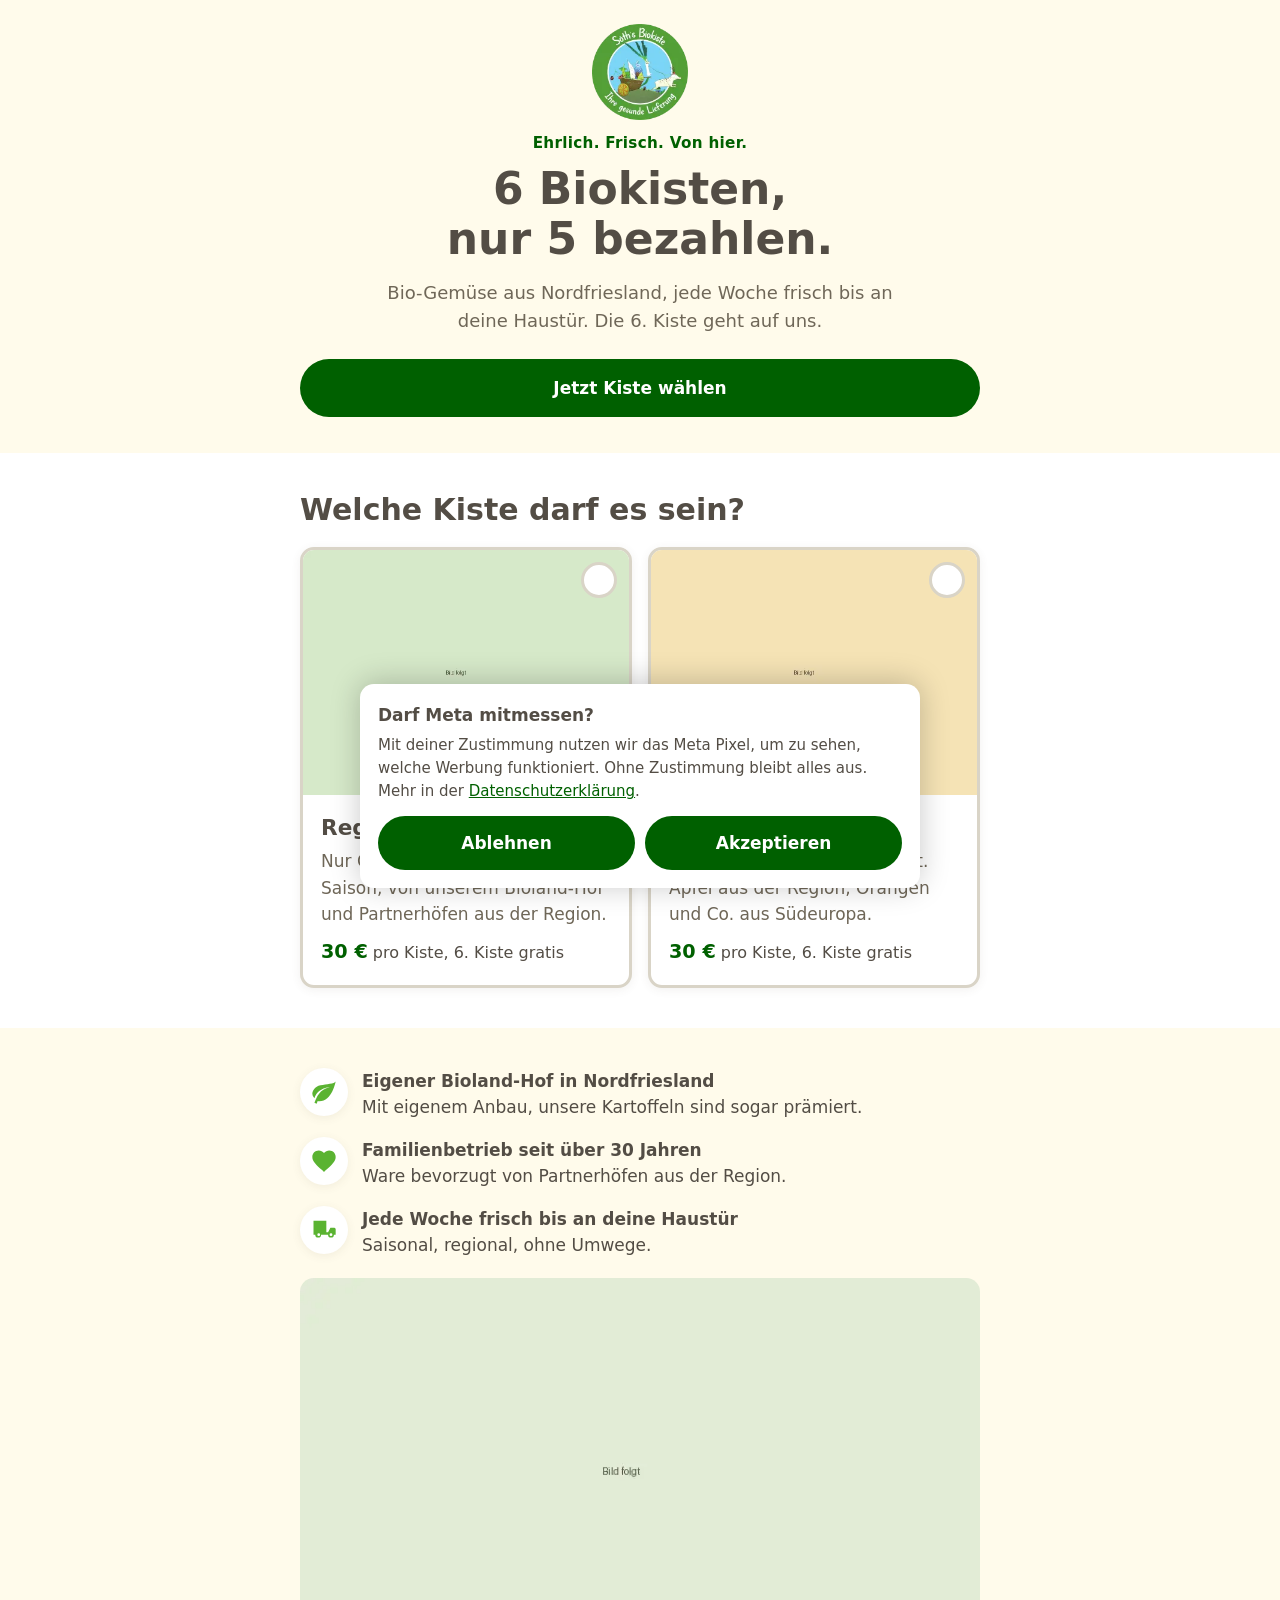
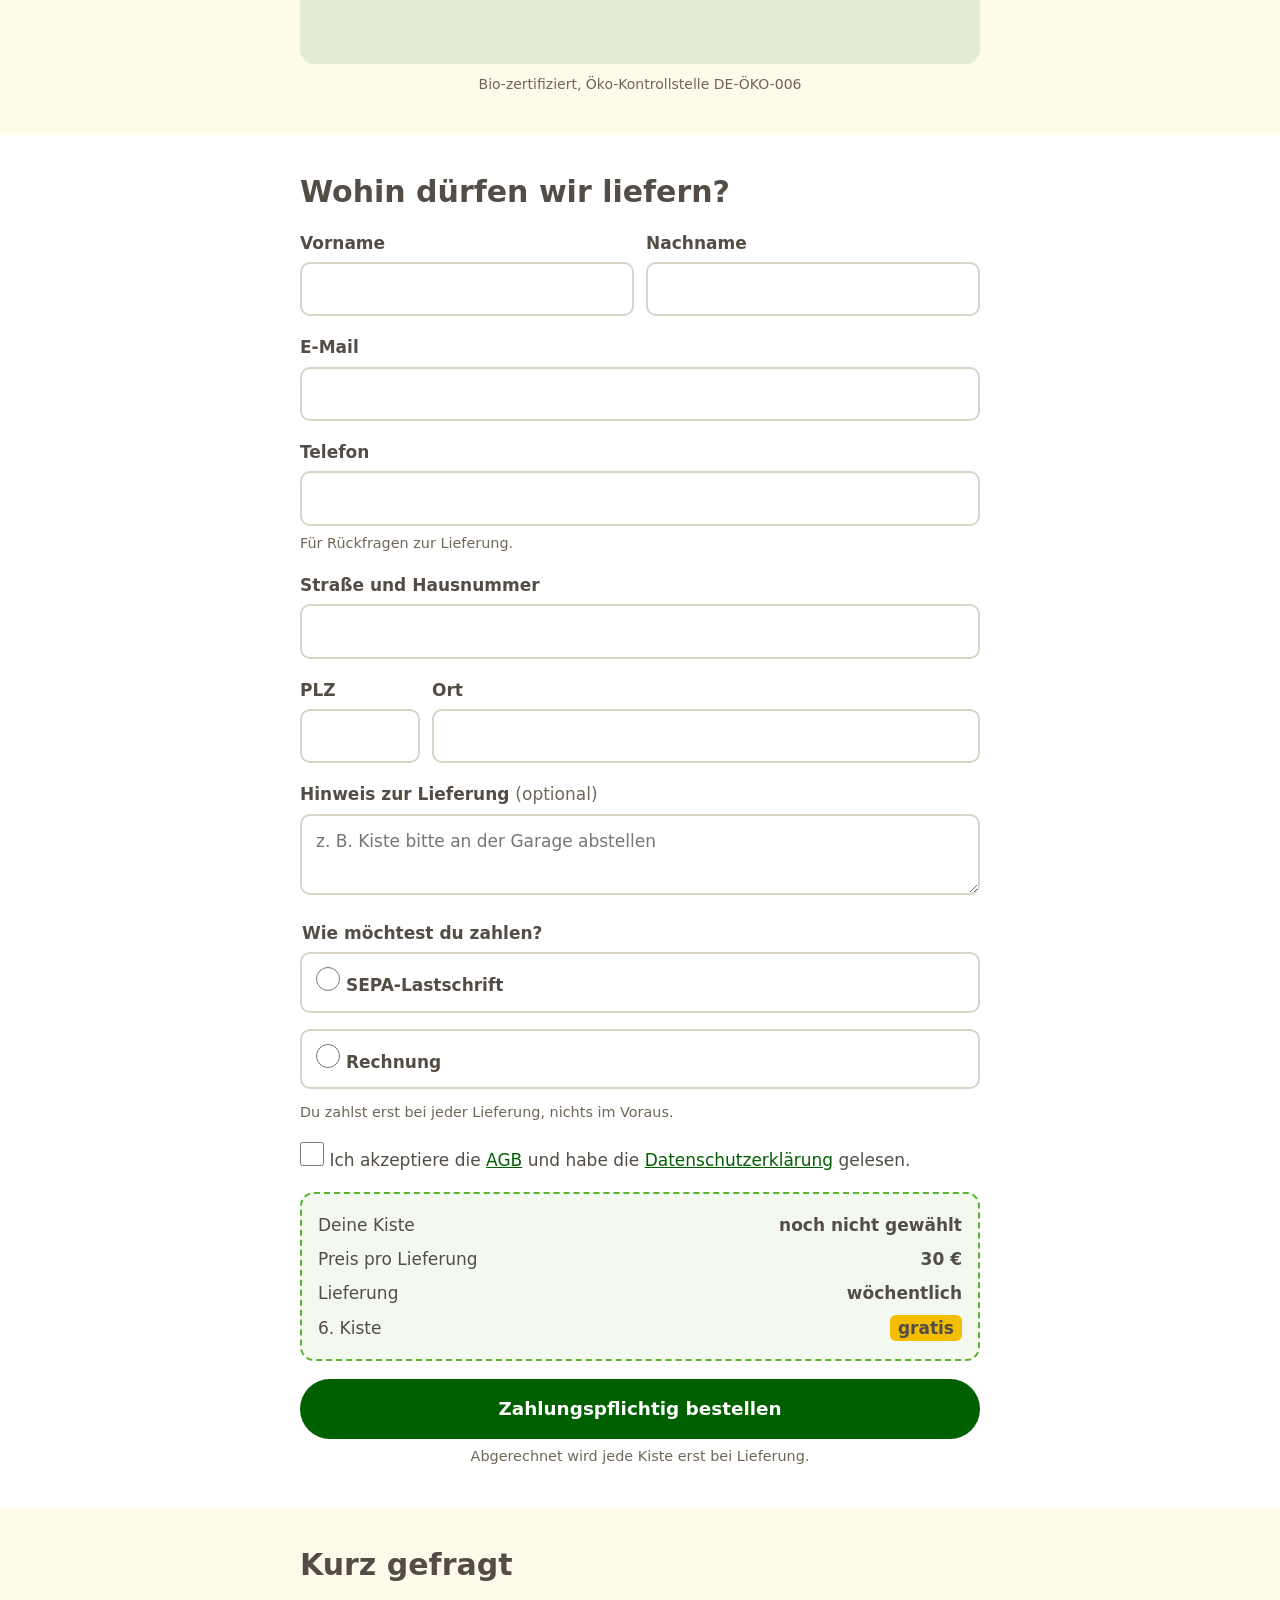
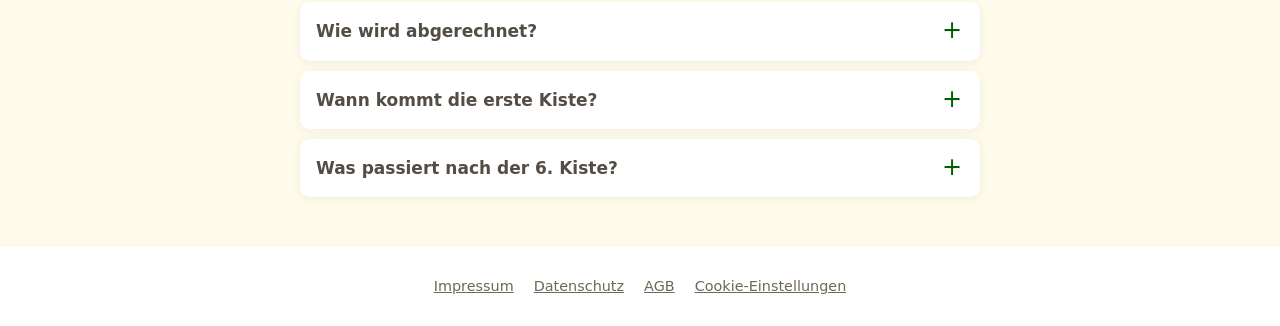
<file: index.html>
<!doctype html>
<html lang="de">
<head>
  <meta charset="utf-8">
  <meta name="viewport" content="width=device-width, initial-scale=1, viewport-fit=cover">
  <title>5+1 Biokiste: 6 Kisten, nur 5 bezahlen | Söth's Biokiste</title>
  <meta name="description" content="Bio-Gemüse aus Nordfriesland, jede Woche frisch bis an deine Haustür. Bezahl 5 Kisten, die 6. bekommst du gratis.">
  <meta name="robots" content="noindex">
  <meta name="theme-color" content="#006000">
  <link rel="icon" href="assets/logo.webp" type="image/webp">
  <link rel="preload" href="assets/logo.webp" as="image" type="image/webp">
  <link rel="stylesheet" href="styles.css">
  <script src="main.js" defer></script>
</head>
<body>

<main>

  <!-- 1. Hero -->
  <header class="hero">
    <div class="wrap">
      <img class="hero__logo" src="assets/logo.webp" width="96" height="96" alt="Söth's Biokiste">
      <p class="hero__claim">Ehrlich. Frisch. Von hier.</p>
      <h1 class="hero__title">6 Biokisten,<br>nur 5 bezahlen.</h1>
      <p class="hero__sub">Bio-Gemüse aus Nordfriesland, jede Woche frisch bis an deine Haustür. Die 6. Kiste geht auf uns.</p>
      <a class="btn btn--primary btn--block" href="#kiste">Jetzt Kiste wählen</a>
    </div>
  </header>

  <form id="bestellung" class="order" action="/.netlify/functions/submit" method="post" novalidate>

    <!-- 2. Kisten-Auswahl (erstes Formularfeld) -->
    <section class="section" id="kiste" aria-labelledby="kiste-title">
      <div class="wrap">
        <h2 id="kiste-title" class="section__title">Welche Kiste darf es sein?</h2>
        <fieldset class="boxes" aria-describedby="kiste-error">
          <legend class="sr-only">Kiste wählen</legend>

          <label class="box">
            <input type="radio" name="kiste" value="Regionalkiste" required>
            <span class="box__card">
              <!-- TODO: Bild vom Kunden (Regionalkiste). Mit scripts/bilder-holen.sh vorläufig von der Website übernehmen -->
              <img class="box__img" src="assets/regionalkiste.webp" width="640" height="480" alt="Regionalkiste mit saisonalem Bio-Gemüse" loading="lazy" decoding="async">
              <span class="box__body">
                <span class="box__name">Regionalkiste</span>
                <!-- TODO: Inhalt und Menge vom Kunden bestätigen lassen -->
                <span class="box__text">Nur Gemüse der aktuellen Saison, von unserem Bioland-Hof und Partnerhöfen aus der Region.</span>
                <span class="box__price"><strong data-preis>30 €</strong> pro Kiste, 6. Kiste gratis</span>
              </span>
              <span class="box__check" aria-hidden="true"></span>
            </span>
          </label>

          <label class="box">
            <input type="radio" name="kiste" value="Mixkiste">
            <span class="box__card">
              <!-- TODO: Bild vom Kunden (Mixkiste mit Obst). Mit scripts/bilder-holen.sh vorläufig von der Website übernehmen -->
              <img class="box__img" src="assets/mixkiste.webp" width="640" height="480" alt="Mixkiste mit Bio-Gemüse und Obst" loading="lazy" decoding="async">
              <span class="box__body">
                <span class="box__name">Mixkiste</span>
                <!-- TODO: Inhalt und Menge vom Kunden bestätigen lassen -->
                <span class="box__text">Regionales Gemüse plus Obst. Äpfel aus der Region, Orangen und Co. aus Südeuropa.</span>
                <span class="box__price"><strong data-preis>30 €</strong> pro Kiste, 6. Kiste gratis</span>
              </span>
              <span class="box__check" aria-hidden="true"></span>
            </span>
          </label>
        </fieldset>
        <p class="field-error" id="kiste-error" data-error-for="kiste" aria-live="polite"></p>
      </div>
    </section>

    <!-- 3. Vertrauensblock -->
    <section class="section section--cream" aria-label="Warum Söth's Biokiste">
      <div class="wrap">
        <ul class="trust">
          <li class="trust__item">
            <span class="trust__icon" aria-hidden="true">
              <svg viewBox="0 0 24 24" width="28" height="28"><path fill="currentColor" d="M17 8C8 10 5.9 16.2 3.8 21.3l1.9.7.9-2.3c.5.2 1 .3 1.4.3C19 20 22 3 22 3c-1 2-8 2.3-13 3.3S2 11.5 2 13.5 3.8 17.3 3.8 17.3C7 8 17 8 17 8Z"/></svg>
            </span>
            <span><strong>Eigener Bioland-Hof in Nordfriesland</strong><br>Mit eigenem Anbau, unsere Kartoffeln sind sogar prämiert.</span>
          </li>
          <li class="trust__item">
            <span class="trust__icon" aria-hidden="true">
              <svg viewBox="0 0 24 24" width="28" height="28"><path fill="currentColor" d="M12 21.4 10.6 20C5.4 15.4 2 12.3 2 8.5 2 5.4 4.4 3 7.5 3c1.7 0 3.4.8 4.5 2.1C13.1 3.8 14.8 3 16.5 3 19.6 3 22 5.4 22 8.5c0 3.8-3.4 6.9-8.6 11.5L12 21.4Z"/></svg>
            </span>
            <span><strong>Familienbetrieb seit über 30 Jahren</strong><br>Ware bevorzugt von Partnerhöfen aus der Region.</span>
          </li>
          <li class="trust__item">
            <span class="trust__icon" aria-hidden="true">
              <svg viewBox="0 0 24 24" width="28" height="28"><path fill="currentColor" d="M3 4h11v10h1.5l2-4H21l1 1v5h-1.5a2.5 2.5 0 0 1-5 0h-6a2.5 2.5 0 0 1-5 0H3V4Zm4.5 13.2a1.2 1.2 0 1 0 0-2.4 1.2 1.2 0 0 0 0 2.4Zm10.5 0a1.2 1.2 0 1 0 0-2.4 1.2 1.2 0 0 0 0 2.4Z"/></svg>
            </span>
            <span><strong>Jede Woche frisch bis an deine Haustür</strong><br>Saisonal, regional, ohne Umwege.</span>
          </li>
        </ul>
        <!-- TODO: Bild vom Kunden (Hof oder Team). Mit scripts/bilder-holen.sh vorläufig von der Website übernehmen -->
        <img class="trust__img" src="assets/hof.webp" width="720" height="408" alt="Das Team von Söth's Biokiste" loading="lazy" decoding="async">
        <p class="trust__note">Bio-zertifiziert, Öko-Kontrollstelle DE-ÖKO-006</p>
      </div>
    </section>

    <!-- 4. Formular -->
    <section class="section" id="formular" aria-labelledby="formular-title">
      <div class="wrap">
        <h2 id="formular-title" class="section__title">Wohin dürfen wir liefern?</h2>

        <!-- Honeypot: für Menschen unsichtbar, Bots füllen es aus -->
        <div class="hp" aria-hidden="true">
          <label for="website">Website</label>
          <input type="text" id="website" name="website" tabindex="-1" autocomplete="off">
        </div>

        <div class="grid-2">
          <div class="field">
            <label for="vorname">Vorname</label>
            <input id="vorname" name="vorname" type="text" autocomplete="given-name" autocapitalize="words" required aria-describedby="vorname-error">
            <p class="field-error" id="vorname-error" data-error-for="vorname" aria-live="polite"></p>
          </div>
          <div class="field">
            <label for="nachname">Nachname</label>
            <input id="nachname" name="nachname" type="text" autocomplete="family-name" autocapitalize="words" required aria-describedby="nachname-error">
            <p class="field-error" id="nachname-error" data-error-for="nachname" aria-live="polite"></p>
          </div>
        </div>

        <div class="field">
          <label for="email">E-Mail</label>
          <input id="email" name="email" type="email" inputmode="email" autocomplete="email" autocapitalize="off" spellcheck="false" required aria-describedby="email-error">
          <p class="field-error" id="email-error" data-error-for="email" aria-live="polite"></p>
        </div>

        <div class="field">
          <label for="telefon">Telefon</label>
          <input id="telefon" name="telefon" type="tel" inputmode="tel" autocomplete="tel" required aria-describedby="telefon-hint telefon-error">
          <p class="field-hint" id="telefon-hint">Für Rückfragen zur Lieferung.</p>
          <p class="field-error" id="telefon-error" data-error-for="telefon" aria-live="polite"></p>
        </div>

        <div class="field">
          <label for="strasse">Straße und Hausnummer</label>
          <input id="strasse" name="strasse" type="text" autocomplete="address-line1" required aria-describedby="strasse-error">
          <p class="field-error" id="strasse-error" data-error-for="strasse" aria-live="polite"></p>
        </div>

        <div class="grid-plz">
          <div class="field">
            <label for="plz">PLZ</label>
            <!-- Phase 2: PLZ-Prüfung auf Liefergebiet, siehe pruefePlz() in main.js -->
            <input id="plz" name="plz" type="text" inputmode="numeric" autocomplete="postal-code" maxlength="5" pattern="[0-9]{5}" required aria-describedby="plz-error">
            <p class="field-error" id="plz-error" data-error-for="plz" aria-live="polite"></p>
          </div>
          <div class="field">
            <label for="ort">Ort</label>
            <input id="ort" name="ort" type="text" autocomplete="address-level2" required aria-describedby="ort-error">
            <p class="field-error" id="ort-error" data-error-for="ort" aria-live="polite"></p>
          </div>
        </div>

        <div class="field">
          <label for="lieferhinweis">Hinweis zur Lieferung <span class="optional">(optional)</span></label>
          <textarea id="lieferhinweis" name="lieferhinweis" rows="2" maxlength="500" placeholder="z. B. Kiste bitte an der Garage abstellen"></textarea>
        </div>

        <!-- Zahlungsart. Neue Option (z. B. PayPal-Abo, Phase 2): Radio hier ergänzen,
             passendes Panel mit data-payment-panel anlegen und in ZAHLUNGSARTEN (main.js + submit.js) eintragen. -->
        <fieldset class="field payment" aria-describedby="zahlungsart-error">
          <legend>Wie möchtest du zahlen?</legend>
          <div class="payment__options">
            <label class="choice">
              <input type="radio" name="zahlungsart" value="sepa" required>
              <span>SEPA-Lastschrift</span>
            </label>
            <label class="choice">
              <input type="radio" name="zahlungsart" value="rechnung">
              <span>Rechnung</span>
            </label>
          </div>
          <p class="field-error" id="zahlungsart-error" data-error-for="zahlungsart" aria-live="polite"></p>
          <p class="field-hint">Du zahlst erst bei jeder Lieferung, nichts im Voraus.</p>

          <div class="payment__panel" data-payment-panel="sepa" hidden>
            <div class="field">
              <label for="kontoinhaber">Kontoinhaber</label>
              <input id="kontoinhaber" name="kontoinhaber" type="text" autocomplete="name" aria-describedby="kontoinhaber-error">
              <p class="field-error" id="kontoinhaber-error" data-error-for="kontoinhaber" aria-live="polite"></p>
            </div>
            <div class="field">
              <label for="iban">IBAN</label>
              <input id="iban" name="iban" type="text" autocomplete="off" autocapitalize="characters" spellcheck="false" placeholder="DE00 0000 0000 0000 0000 00" maxlength="42" aria-describedby="iban-error">
              <p class="field-error" id="iban-error" data-error-for="iban" aria-live="polite"></p>
            </div>
            <div class="field">
              <label class="check">
                <input type="checkbox" name="sepa_mandat" value="ja" aria-describedby="sepa-text sepa_mandat-error">
                <span>Ich erteile das SEPA-Lastschriftmandat.</span>
              </label>
              <!-- TODO: Gläubiger-ID und finalen Mandatstext vom Kunden einsetzen -->
              <p class="mandate" id="sepa-text">
                Ich ermächtige Söth's Biokiste (Gläubiger-ID: DE00ZZZ00000000000), Zahlungen von meinem Konto mittels Lastschrift einzuziehen. Zugleich weise ich mein Kreditinstitut an, die von Söth's Biokiste auf mein Konto gezogenen Lastschriften einzulösen. Die Mandatsreferenz wird dir separat mitgeteilt. Hinweis: Ich kann innerhalb von acht Wochen, beginnend mit dem Belastungsdatum, die Erstattung des belasteten Betrags verlangen. Es gelten dabei die mit meinem Kreditinstitut vereinbarten Bedingungen.
              </p>
              <p class="field-error" id="sepa_mandat-error" data-error-for="sepa_mandat" aria-live="polite"></p>
            </div>
          </div>

          <div class="payment__panel" data-payment-panel="rechnung" hidden>
            <!-- TODO: Zahlungsziel für Rechnung vom Kunden bestätigen -->
            <p class="field-hint">Du bekommst mit jeder Lieferung eine Rechnung.</p>
          </div>
        </fieldset>

        <div class="field">
          <label class="check">
            <input type="checkbox" name="agb" value="ja" required aria-describedby="agb-error">
            <span>Ich akzeptiere die <a href="https://soeths-biokiste.de/shop/service/agb/" target="_blank" rel="noopener">AGB</a> und habe die <a href="https://soeths-biokiste.de/shop/service/datenschutz/" target="_blank" rel="noopener">Datenschutzerklärung</a> gelesen.</span>
          </label>
          <p class="field-error" id="agb-error" data-error-for="agb" aria-live="polite"></p>
        </div>

        <div class="summary" aria-live="polite">
          <p class="summary__line"><span>Deine Kiste</span><strong data-summary-kiste>noch nicht gewählt</strong></p>
          <p class="summary__line"><span>Preis pro Lieferung</span><strong data-preis>30 €</strong></p>
          <p class="summary__line"><span>Lieferung</span><strong>wöchentlich</strong></p>
          <p class="summary__line summary__line--hi"><span>6. Kiste</span><strong>gratis</strong></p>
        </div>

        <p class="form-error" id="form-error" role="alert" hidden></p>

        <!-- "Zahlungspflichtig bestellen" wegen Button-Lösung (§ 312j BGB) -->
        <button type="submit" class="btn btn--primary btn--block btn--lg" id="submit-btn">Zahlungspflichtig bestellen</button>
        <!-- TODO: Widerrufsbelehrung vom Kunden prüfen lassen und ggf. verlinken -->
        <p class="field-hint center">Abgerechnet wird jede Kiste erst bei Lieferung.</p>
      </div>
    </section>
  </form>

  <!-- 5. Mini-FAQ -->
  <section class="section section--cream" aria-labelledby="faq-title">
    <div class="wrap">
      <h2 id="faq-title" class="section__title">Kurz gefragt</h2>
      <div class="faq">
        <details>
          <summary>Wie wird abgerechnet?</summary>
          <!-- TODO: Antwort vom Kunden bestätigen -->
          <p>Du zahlst pro Lieferung, nicht im Voraus. Jede Kiste kostet <span data-preis>30 €</span> und wird bei Lieferung abgebucht oder in Rechnung gestellt. Die 6. Kiste kostet dich nichts.</p>
        </details>
        <details>
          <summary>Wann kommt die erste Kiste?</summary>
          <!-- TODO: Platzhalter, Antwort vom Kunden (Liefertage, Vorlauf) -->
          <p>Wir melden uns nach deiner Bestellung bei dir und sagen dir, an welchem Tag deine erste Kiste kommt.</p>
        </details>
        <details>
          <summary>Was passiert nach der 6. Kiste?</summary>
          <!-- TODO: Platzhalter, Antwort vom Kunden (endet automatisch oder läuft weiter?) -->
          <p>Antwort folgt.</p>
        </details>
      </div>
    </div>
  </section>

</main>

<!-- 6. Footer -->
<footer class="footer">
  <div class="wrap">
    <nav aria-label="Rechtliches">
      <a href="https://soeths-biokiste.de/shop/service/impressum/" target="_blank" rel="noopener">Impressum</a>
      <a href="https://soeths-biokiste.de/shop/service/datenschutz/" target="_blank" rel="noopener">Datenschutz</a>
      <a href="https://soeths-biokiste.de/shop/service/agb/" target="_blank" rel="noopener">AGB</a>
      <button type="button" class="linklike" data-consent-open>Cookie-Einstellungen</button>
    </nav>
  </div>
</footer>

<!-- Sticky-Button (nur mobil) -->
<a class="sticky-cta btn btn--primary" href="#kiste" id="sticky-cta">Jetzt bestellen</a>

<!-- Cookie-Banner -->
<div class="consent" id="consent" role="dialog" aria-labelledby="consent-title" aria-live="polite" hidden>
  <div class="consent__inner">
    <p class="consent__title" id="consent-title">Darf Meta mitmessen?</p>
    <p class="consent__text">Mit deiner Zustimmung nutzen wir das Meta Pixel, um zu sehen, welche Werbung funktioniert. Ohne Zustimmung bleibt alles aus. Mehr in der <a href="https://soeths-biokiste.de/shop/service/datenschutz/" target="_blank" rel="noopener">Datenschutzerklärung</a>.</p>
    <div class="consent__actions">
      <button type="button" class="btn btn--consent" data-consent="denied">Ablehnen</button>
      <button type="button" class="btn btn--consent" data-consent="granted">Akzeptieren</button>
    </div>
  </div>
</div>

</body>
</html>
</file>
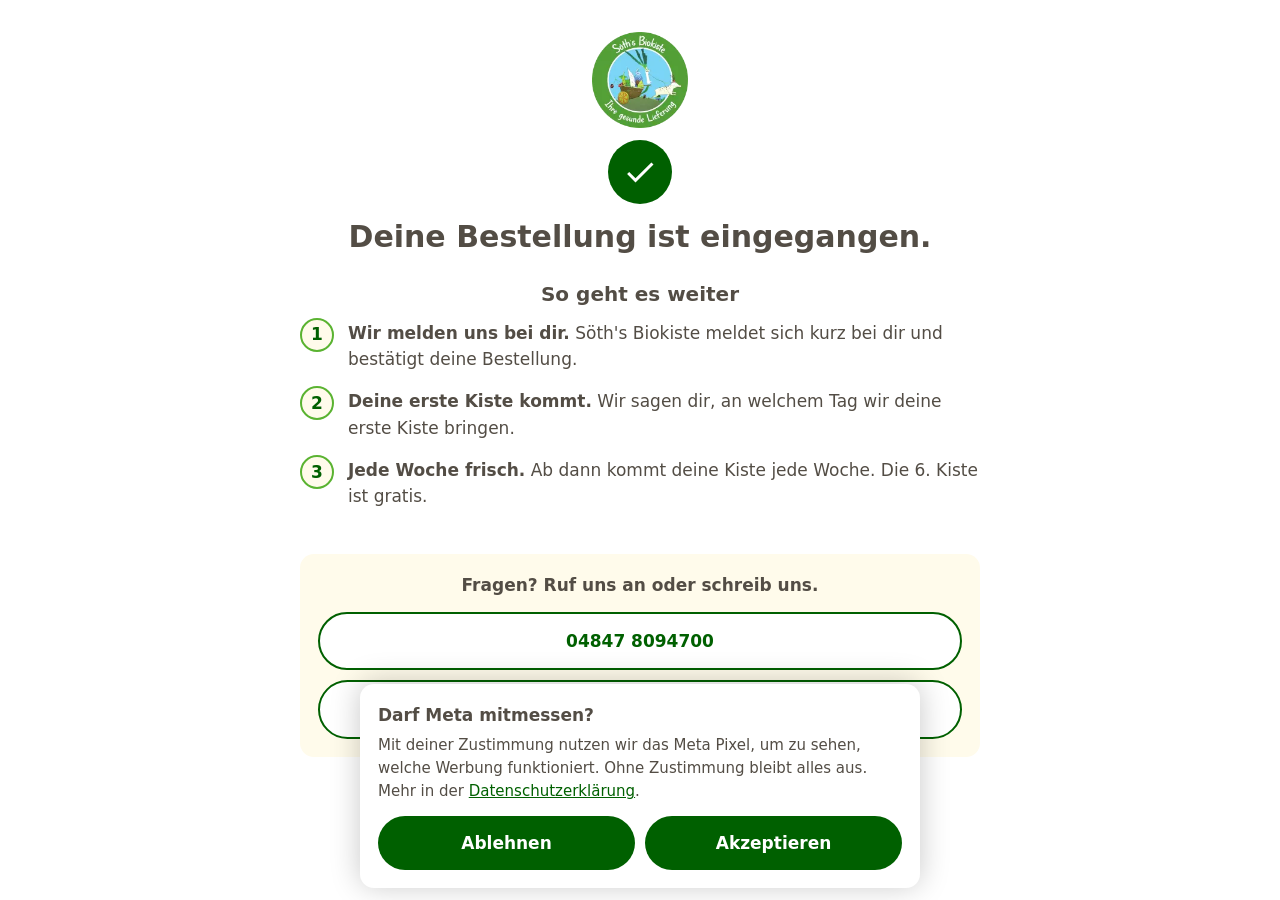
<file: danke.html>
<!doctype html>
<html lang="de">
<head>
  <meta charset="utf-8">
  <meta name="viewport" content="width=device-width, initial-scale=1, viewport-fit=cover">
  <title>Danke für deine Bestellung | Söth's Biokiste</title>
  <meta name="robots" content="noindex">
  <meta name="theme-color" content="#006000">
  <link rel="icon" href="assets/logo.webp" type="image/webp">
  <link rel="stylesheet" href="styles.css">
  <script src="main.js" defer></script>
</head>
<body class="page-danke">

<main class="thanks">
  <div class="wrap">
    <img class="hero__logo" src="assets/logo.webp" width="96" height="96" alt="Söth's Biokiste">
    <div class="thanks__badge" aria-hidden="true">
      <svg viewBox="0 0 24 24" width="36" height="36"><path fill="currentColor" d="M9 16.2 4.8 12l-1.4 1.4L9 19 21 7l-1.4-1.4L9 16.2Z"/></svg>
    </div>
    <h1 class="thanks__title">Deine Bestellung ist eingegangen.</h1>
    <p class="thanks__nr" id="bestellnummer" hidden>Bestellnummer: <strong></strong></p>

    <h2 class="thanks__sub">So geht es weiter</h2>
    <ol class="steps">
      <!-- TODO: Ablauf vom Kunden bestätigen (Bestätigungsmail, Vorlauf bis zur ersten Lieferung) -->
      <li><strong>Wir melden uns bei dir.</strong> Söth's Biokiste meldet sich kurz bei dir und bestätigt deine Bestellung.</li>
      <li><strong>Deine erste Kiste kommt.</strong> Wir sagen dir, an welchem Tag wir deine erste Kiste bringen.</li>
      <li><strong>Jede Woche frisch.</strong> Ab dann kommt deine Kiste jede Woche. Die 6. Kiste ist gratis.</li>
    </ol>

    <div class="contact">
      <p class="contact__title">Fragen? Ruf uns an oder schreib uns.</p>
      <a class="btn btn--outline btn--block" href="tel:+4948478094700">04847 8094700</a>
      <a class="btn btn--outline btn--block" href="mailto:kontakt@soeths-biokiste.de">kontakt@soeths-biokiste.de</a>
    </div>
  </div>
</main>

<footer class="footer">
  <div class="wrap">
    <nav aria-label="Rechtliches">
      <a href="https://soeths-biokiste.de/shop/service/impressum/" target="_blank" rel="noopener">Impressum</a>
      <a href="https://soeths-biokiste.de/shop/service/datenschutz/" target="_blank" rel="noopener">Datenschutz</a>
      <a href="https://soeths-biokiste.de/shop/service/agb/" target="_blank" rel="noopener">AGB</a>
      <button type="button" class="linklike" data-consent-open>Cookie-Einstellungen</button>
    </nav>
  </div>
</footer>

<div class="consent" id="consent" role="dialog" aria-labelledby="consent-title" aria-live="polite" hidden>
  <div class="consent__inner">
    <p class="consent__title" id="consent-title">Darf Meta mitmessen?</p>
    <p class="consent__text">Mit deiner Zustimmung nutzen wir das Meta Pixel, um zu sehen, welche Werbung funktioniert. Ohne Zustimmung bleibt alles aus. Mehr in der <a href="https://soeths-biokiste.de/shop/service/datenschutz/" target="_blank" rel="noopener">Datenschutzerklärung</a>.</p>
    <div class="consent__actions">
      <button type="button" class="btn btn--consent" data-consent="denied">Ablehnen</button>
      <button type="button" class="btn btn--consent" data-consent="granted">Akzeptieren</button>
    </div>
  </div>
</div>

</body>
</html>
</file>
<file: styles.css>
/* ==========================================================
   Söth's Biokiste, Landingpage 5+1
   Branding zentral in den Variablen unten (Werte von soeths-biokiste.de)
   ========================================================== */
:root {
  /* Markenfarben */
  --c-primary: #5ab331;        /* Hellgrün der Website (Akzente, Icons, Rahmen) */
  --c-primary-dark: #006000;   /* Dunkelgrün der Website (Buttons, gut lesbar mit Weiß) */
  --c-primary-darker: #004a00;
  --c-accent: #f5bd00;         /* Gelb der Website (Gratis-Hinweis) */
  --c-heading: #534d45;
  --c-text: #534d45;
  --c-muted: #6f6758;
  --c-cream: #fffbeb;
  --c-surface: #f8fafc;
  --c-border: #d9d4c7;
  --c-white: #ffffff;
  --c-error: #b3261e;
  --c-error-bg: #fdecea;

  /* Schrift: Inter wie auf der Website, sonst Systemschrift (keine Webfont, spart Ladezeit) */
  --font: Inter, system-ui, -apple-system, "Segoe UI", Roboto, Helvetica, Arial, sans-serif;
  --fs-base: 1.0625rem;  /* 17 px */
  --fs-input: 1.0625rem; /* mind. 16 px, sonst zoomt iOS */
  --fs-h1: clamp(2rem, 8vw, 2.75rem);
  --fs-h2: clamp(1.5rem, 6vw, 1.875rem);

  --radius: 14px;
  --radius-sm: 10px;
  --shadow: 0 2px 10px rgba(83, 77, 69, .08);
  --tap: 52px;
  --wrap: 560px;
}

*, *::before, *::after { box-sizing: border-box; }
html { -webkit-text-size-adjust: 100%; scroll-behavior: smooth; scroll-padding-top: 12px; }
@media (prefers-reduced-motion: reduce) { html { scroll-behavior: auto; } }
body {
  margin: 0;
  font-family: var(--font);
  font-size: var(--fs-base);
  line-height: 1.55;
  color: var(--c-text);
  background: var(--c-white);
  -webkit-font-smoothing: antialiased;
  padding-bottom: env(safe-area-inset-bottom);
}
img { max-width: 100%; height: auto; display: block; }
a { color: var(--c-primary-dark); }
h1, h2 { color: var(--c-heading); line-height: 1.15; margin: 0; }
p { margin: 0 0 .75rem; }

.wrap { max-width: var(--wrap); margin: 0 auto; padding: 0 20px; }
.section { padding: 40px 0; }
.section--cream { background: var(--c-cream); }
.section__title { font-size: var(--fs-h2); font-weight: 700; margin-bottom: 20px; }
.sr-only {
  position: absolute; width: 1px; height: 1px; padding: 0; margin: -1px;
  overflow: hidden; clip: rect(0 0 0 0); white-space: nowrap; border: 0;
}
.center { text-align: center; }

/* ---------- Buttons ---------- */
.btn {
  display: inline-flex; align-items: center; justify-content: center;
  min-height: var(--tap); padding: 14px 24px;
  border: 2px solid transparent; border-radius: 999px;
  font: inherit; font-weight: 700; font-size: 1.0625rem;
  text-decoration: none; cursor: pointer;
  transition: background-color .15s, transform .05s;
}
.btn:active { transform: translateY(1px); }
.btn:focus-visible { outline: 3px solid var(--c-accent); outline-offset: 2px; }
.btn--primary { background: var(--c-primary-dark); color: var(--c-white); }
.btn--primary:hover { background: var(--c-primary-darker); }
.btn--primary[disabled] { opacity: .65; cursor: wait; }
.btn--outline { background: var(--c-white); color: var(--c-primary-dark); border-color: var(--c-primary-dark); }
.btn--block { display: flex; width: 100%; }
.btn--lg { min-height: 60px; font-size: 1.15rem; }
.linklike {
  background: none; border: 0; padding: 0; font: inherit; color: inherit;
  text-decoration: underline; cursor: pointer;
}

/* ---------- Hero ---------- */
.hero {
  background: var(--c-cream);
  padding: 24px 0 36px;
  text-align: center;
}
.hero__logo { margin: 0 auto 12px; width: 96px; height: 96px; }
.hero__claim {
  color: var(--c-primary-dark); font-weight: 600; letter-spacing: .02em;
  font-size: .95rem; margin-bottom: 8px;
}
.hero__title { font-size: var(--fs-h1); font-weight: 800; margin-bottom: 14px; }
.hero__sub { font-size: 1.125rem; color: var(--c-muted); margin: 0 auto 24px; max-width: 30em; }

/* ---------- Kisten-Karten ---------- */
.boxes { border: 0; margin: 0; padding: 0; display: grid; gap: 16px; }
.box { display: block; position: relative; cursor: pointer; }
.box input { position: absolute; opacity: 0; width: 1px; height: 1px; }
.box__card {
  display: block; position: relative;
  background: var(--c-white);
  border: 3px solid var(--c-border);
  border-radius: var(--radius);
  overflow: hidden;
  box-shadow: var(--shadow);
  transition: border-color .15s, box-shadow .15s;
}
.box__img { width: 100%; aspect-ratio: 4 / 3; object-fit: cover; background: var(--c-surface); }
.box__body { display: block; padding: 16px 18px 18px; }
.box__name { display: block; font-size: 1.35rem; font-weight: 800; color: var(--c-heading); margin-bottom: 4px; }
.box__text { display: block; color: var(--c-muted); margin-bottom: 10px; }
.box__price { display: block; font-size: 1rem; }
.box__price strong { color: var(--c-primary-dark); font-size: 1.2rem; }
.box__check {
  position: absolute; top: 12px; right: 12px;
  width: 36px; height: 36px; border-radius: 50%;
  background: var(--c-white); border: 3px solid var(--c-border);
}
.box input:checked + .box__card { border-color: var(--c-primary-dark); box-shadow: 0 0 0 3px rgba(90, 179, 49, .35); }
.box input:checked + .box__card .box__check {
  background: var(--c-primary-dark) url("data:image/svg+xml,%3Csvg xmlns='http://www.w3.org/2000/svg' viewBox='0 0 24 24'%3E%3Cpath fill='%23fff' d='M9 16.2 4.8 12l-1.4 1.4L9 19 21 7l-1.4-1.4L9 16.2Z'/%3E%3C/svg%3E") center / 22px no-repeat;
  border-color: var(--c-primary-dark);
}
.box input:focus-visible + .box__card { outline: 3px solid var(--c-accent); outline-offset: 2px; }
.boxes.is-invalid .box__card { border-color: var(--c-error); }

@media (min-width: 640px) {
  .boxes { grid-template-columns: 1fr 1fr; }
  :root { --wrap: 720px; }
}

/* ---------- Vertrauensblock ---------- */
.trust { list-style: none; margin: 0 0 20px; padding: 0; display: grid; gap: 16px; }
.trust__item { display: flex; gap: 14px; align-items: flex-start; }
.trust__item strong { color: var(--c-heading); }
.trust__icon {
  flex: 0 0 48px; height: 48px; border-radius: 50%;
  display: grid; place-items: center;
  background: var(--c-white); color: var(--c-primary);
  box-shadow: var(--shadow);
}
.trust__img { border-radius: var(--radius); width: 100%; aspect-ratio: 720 / 408; object-fit: cover; background: var(--c-surface); }
.trust__note { font-size: .875rem; color: var(--c-muted); margin: 10px 0 0; text-align: center; }

/* ---------- Formular ---------- */
.order { margin: 0; }
.field { margin: 0 0 18px; border: 0; padding: 0; min-width: 0; }
.field label, .field legend { display: block; font-weight: 600; color: var(--c-heading); margin-bottom: 6px; }
.optional { font-weight: 400; color: var(--c-muted); }
.grid-2, .grid-plz { display: grid; gap: 0 12px; }
.grid-plz { grid-template-columns: 7.5rem 1fr; }
@media (min-width: 420px) { .grid-2 { grid-template-columns: 1fr 1fr; } }

input[type="text"], input[type="email"], input[type="tel"], textarea {
  width: 100%;
  min-height: var(--tap);
  padding: 12px 14px;
  font: inherit; font-size: var(--fs-input);
  color: var(--c-text);
  background: var(--c-white);
  border: 2px solid var(--c-border);
  border-radius: var(--radius-sm);
  appearance: none; -webkit-appearance: none;
}
textarea { resize: vertical; min-height: 80px; }
input:focus, textarea:focus { outline: none; border-color: var(--c-primary-dark); box-shadow: 0 0 0 3px rgba(90, 179, 49, .3); }
input[aria-invalid="true"] { border-color: var(--c-error); background: var(--c-error-bg); }
#iban { font-variant-numeric: tabular-nums; letter-spacing: .04em; }

.field-hint { font-size: .9rem; color: var(--c-muted); margin: 6px 0 0; }
.field-error { color: var(--c-error); font-size: .95rem; font-weight: 600; margin: 6px 0 0; }
.field-error:empty { display: none; }
.form-error {
  background: var(--c-error-bg); color: var(--c-error);
  border-radius: var(--radius-sm); padding: 12px 14px; font-weight: 600;
}

/* Radios und Checkboxen */
.choice, .check { display: flex; gap: 12px; align-items: flex-start; cursor: pointer; font-weight: 400 !important; }
.choice input, .check input {
  flex: 0 0 auto; width: 24px; height: 24px; margin: 1px 0 0;
  accent-color: var(--c-primary-dark);
}
.check span { color: var(--c-text); }
.payment__options { display: grid; gap: 10px; }
.payment__options .choice {
  min-height: var(--tap); align-items: center;
  padding: 12px 14px; border: 2px solid var(--c-border); border-radius: var(--radius-sm);
  font-weight: 600 !important; color: var(--c-heading);
}
.payment__options .choice:has(input:checked) { border-color: var(--c-primary-dark); background: #f3f9ef; }
.payment.is-invalid .payment__options .choice { border-color: var(--c-error); }
.payment__panel { margin-top: 16px; padding: 16px; background: var(--c-surface); border-radius: var(--radius-sm); }
.payment__panel .field:last-child { margin-bottom: 0; }
.mandate { font-size: .8125rem; line-height: 1.5; color: var(--c-muted); margin: 10px 0 0; }

/* Zusammenfassung */
.summary {
  border: 2px dashed var(--c-primary); border-radius: var(--radius);
  padding: 14px 16px; margin: 8px 0 18px; background: #f3f9ef;
}
.summary__line { display: flex; justify-content: space-between; gap: 12px; margin: 0; padding: 4px 0; }
.summary__line strong { color: var(--c-heading); text-align: right; }
.summary__line--hi strong {
  background: var(--c-accent); color: var(--c-heading);
  padding: 0 8px; border-radius: 6px;
}

/* Honeypot */
.hp { position: absolute; left: -9999px; width: 1px; height: 1px; overflow: hidden; }

/* ---------- FAQ ---------- */
.faq details {
  background: var(--c-white); border-radius: var(--radius-sm);
  margin-bottom: 10px; box-shadow: var(--shadow);
}
.faq summary {
  list-style: none; cursor: pointer;
  padding: 16px 48px 16px 16px; position: relative;
  font-weight: 700; color: var(--c-heading); min-height: var(--tap);
}
.faq summary::-webkit-details-marker { display: none; }
.faq summary::after {
  content: "+"; position: absolute; right: 18px; top: 50%; transform: translateY(-50%);
  font-size: 1.5rem; color: var(--c-primary-dark); font-weight: 400;
}
.faq details[open] summary::after { content: "\2212"; }
.faq details p { padding: 0 16px 16px; margin: 0; }

/* ---------- Footer ---------- */
.footer { padding: 28px 0 110px; font-size: .9rem; text-align: center; color: var(--c-muted); }
.footer nav { display: flex; flex-wrap: wrap; justify-content: center; gap: 8px 20px; }
.footer a { color: var(--c-muted); }
@media (min-width: 768px) { .footer { padding-bottom: 28px; } }

/* ---------- Sticky-Button (mobil) ---------- */
.sticky-cta {
  position: fixed; left: 16px; right: 16px;
  bottom: calc(12px + env(safe-area-inset-bottom));
  z-index: 40;
  box-shadow: 0 6px 20px rgba(0, 0, 0, .2);
  transition: transform .2s, opacity .2s;
}
.sticky-cta.is-hidden { transform: translateY(150%); opacity: 0; pointer-events: none; }
@media (min-width: 768px) { .sticky-cta { display: none; } }
body.consent-open .sticky-cta { display: none; }

/* ---------- Cookie-Banner ---------- */
.consent {
  position: fixed; left: 0; right: 0; bottom: 0; z-index: 50;
  padding: 12px 12px calc(12px + env(safe-area-inset-bottom));
}
.consent__inner {
  max-width: 560px; margin: 0 auto;
  background: var(--c-white); color: var(--c-text);
  border-radius: var(--radius); padding: 18px;
  box-shadow: 0 -2px 30px rgba(0, 0, 0, .22);
}
.consent__title { font-weight: 800; color: var(--c-heading); margin-bottom: 6px; }
.consent__text { font-size: .9375rem; }
.consent__actions { display: grid; grid-template-columns: 1fr 1fr; gap: 10px; margin-top: 12px; }
/* Beide Buttons bewusst gleich prominent */
.btn--consent { background: var(--c-primary-dark); color: var(--c-white); padding: 12px; }
.btn--consent:hover { background: var(--c-primary-darker); }

/* ---------- Danke-Seite ---------- */
.thanks { padding: 32px 0 24px; text-align: center; }
.thanks__badge {
  width: 64px; height: 64px; margin: 8px auto 16px; border-radius: 50%;
  display: grid; place-items: center;
  background: var(--c-primary-dark); color: var(--c-white);
}
.thanks__title { font-size: var(--fs-h2); font-weight: 800; margin-bottom: 8px; }
.thanks__nr { color: var(--c-muted); }
.thanks__sub { font-size: 1.25rem; margin: 28px 0 14px; }
.steps { text-align: left; padding: 0; margin: 0 0 28px; list-style: none; counter-reset: s; }
.steps li {
  counter-increment: s; position: relative;
  padding: 0 0 16px 48px; min-height: 36px;
}
.steps li::before {
  content: counter(s); position: absolute; left: 0; top: -2px;
  width: 34px; height: 34px; border-radius: 50%;
  display: grid; place-items: center;
  background: var(--c-cream); color: var(--c-primary-dark); font-weight: 800;
  border: 2px solid var(--c-primary);
}
.contact { background: var(--c-cream); border-radius: var(--radius); padding: 18px; display: grid; gap: 10px; }
.contact__title { font-weight: 700; color: var(--c-heading); margin: 0 0 4px; }
.page-danke .footer { padding-bottom: 28px; }
</file>
